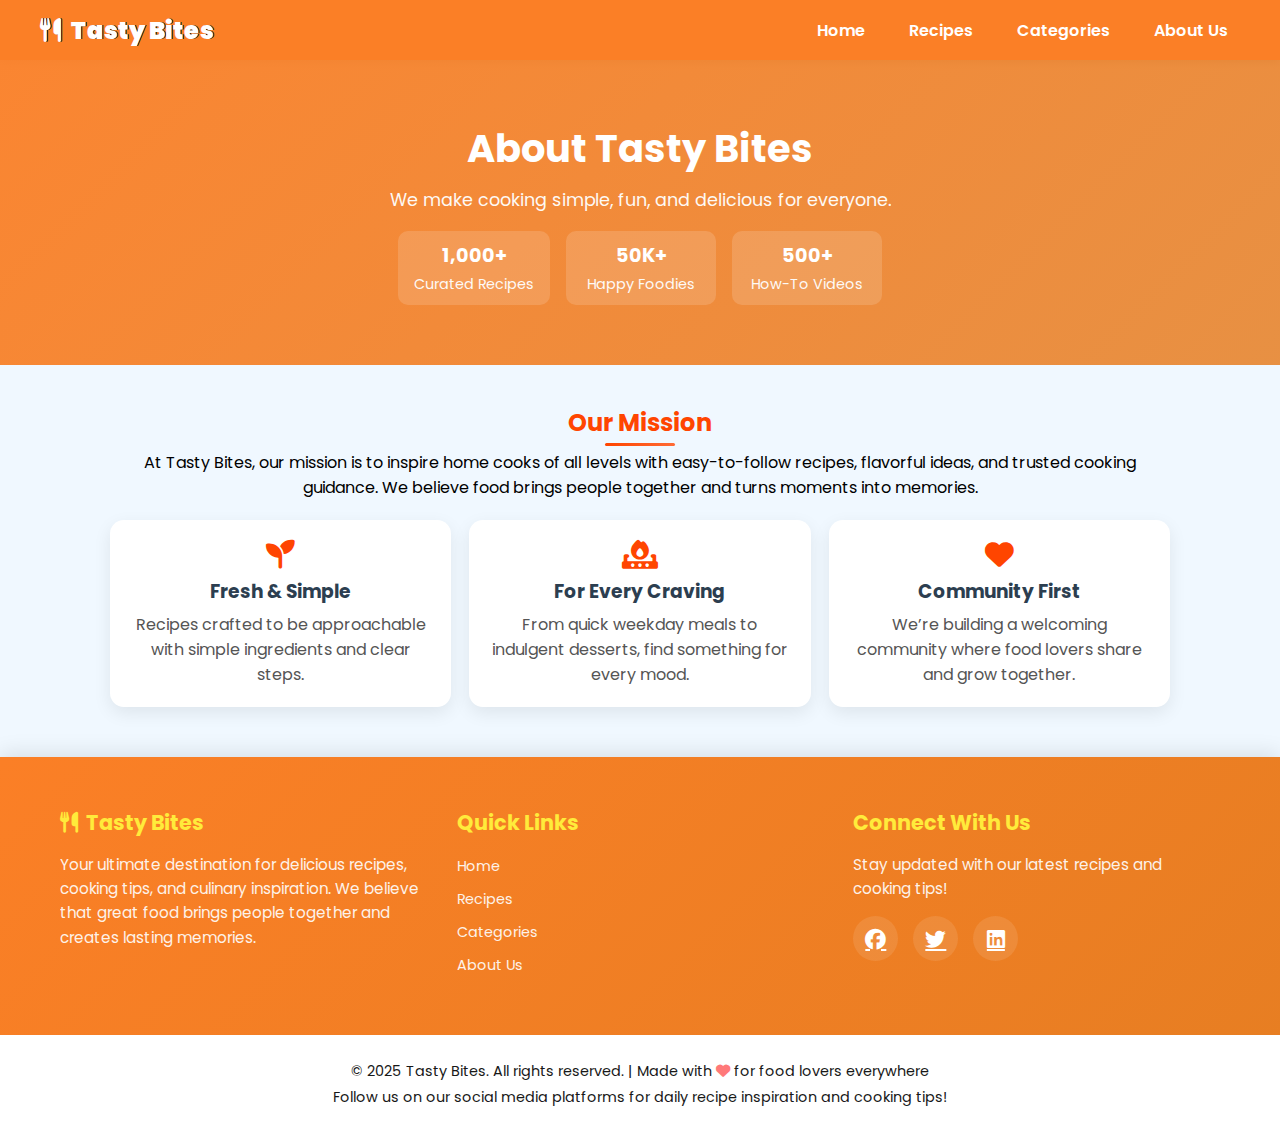
<file: about.html>
<!DOCTYPE html>
<html lang="en">
<head>
    <meta charset="UTF-8">
    <meta name="viewport" content="width=device-width, initial-scale=1.0">
    <title>About Us - Tasty Bites</title>
    <link rel="stylesheet" href="about.css">
    <link href="https://fonts.googleapis.com/css2?family=Poppins:wght@400;600;700&display=swap" rel="stylesheet">
    <link rel="stylesheet" href="https://cdnjs.cloudflare.com/ajax/libs/font-awesome/6.4.2/css/all.min.css">
</head>
<body>
    <header>
        <nav>
          <h1><i class="fa-solid fa-utensils"></i><span> Tasty Bites</span></h1>
          <ul class="nav-links">
            <li><a href="index.html">Home</a></li>
            <li><a href="Recipes.html">Recipes</a></li>
            <li><a href="categories.html">Categories</a></li>
            <li><a href="about.html">About Us</a></li>
    
          </ul>
          <div class="menu-icon">
            <i class="fa-solid fa-bars"></i>
          </div>
        </nav>
      </header>

    <main>
        <section class="about-hero">
            <div class="about-hero-content">
                <h1>About Tasty Bites</h1>
                <p>We make cooking simple, fun, and delicious for everyone.</p>
                <div class="hero-stats">
                    <div class="stat"><span id="stat-recipes">1,000+</span><p>Curated Recipes</p></div>
                    <div class="stat"><span id="stat-users">50K+</span><p>Happy Foodies</p></div>
                    <div class="stat"><span id="stat-videos">500+</span><p>How-To Videos</p></div>
                </div>
            </div>
        </section>

        <section class="about-section">
            <h2>Our Mission</h2>
            <p>At Tasty Bites, our mission is to inspire home cooks of all levels with easy-to-follow recipes, flavorful ideas, and trusted cooking guidance. We believe food brings people together and turns moments into memories.</p>
        </section>

        <section class="about-grid">
            <div class="about-card">
                <i class="fa-solid fa-seedling"></i>
                <h3>Fresh & Simple</h3>
                <p>Recipes crafted to be approachable with simple ingredients and clear steps.</p>
            </div>
            <div class="about-card">
                <i class="fa-solid fa-fire-burner"></i>
                <h3>For Every Craving</h3>
                <p>From quick weekday meals to indulgent desserts, find something for every mood.</p>
            </div>
            <div class="about-card">
                <i class="fa-solid fa-heart"></i>
                <h3>Community First</h3>
                <p>We’re building a welcoming community where food lovers share and grow together.</p>
            </div>
        </section>

       
    </main>

    <footer>
        <div class="footer-content">
            <div class="footer-section">
                <h3><i class="fa-solid fa-utensils"></i> Tasty Bites</h3>
                <p>Your ultimate destination for delicious recipes, cooking tips, and culinary inspiration. We believe that great food brings people together and creates lasting memories.</p>
            </div>

            <div class="footer-section">
                <h3>Quick Links</h3>
                <ul>
                    <li><a href="index.html">Home</a></li>
                    <li><a href="Recipes.html">Recipes</a></li>
                    <li><a href="categories.html">Categories</a></li>
                    <li><a href="about.html">About Us</a></li>
                </ul>
            </div>

            <div class="footer-section">
                <h3>Connect With Us</h3>
                <p>Stay updated with our latest recipes and cooking tips!</p>
                <div class="social-icons">
                    <a href="#" title="Facebook"><i class="fa-brands fa-facebook"></i></a>
                    <a href="#" title="Twitter"><i class="fa-brands fa-twitter"></i></a>
                    <a href="#" title="LinkedIn"><i class="fa-brands fa-linkedin"></i></a>
                </div>
            </div>
        </div>

        <div class="footer-bottom">
            <p>&copy; 2025 Tasty Bites. All rights reserved. | Made with <i class="fa-solid fa-heart" style="color: #ff6b6b;"></i> for food lovers everywhere</p>
            <p>Follow us on our social media platforms for daily recipe inspiration and cooking tips!</p>
        </div>
    </footer>

    </body>
    </html>
</file>
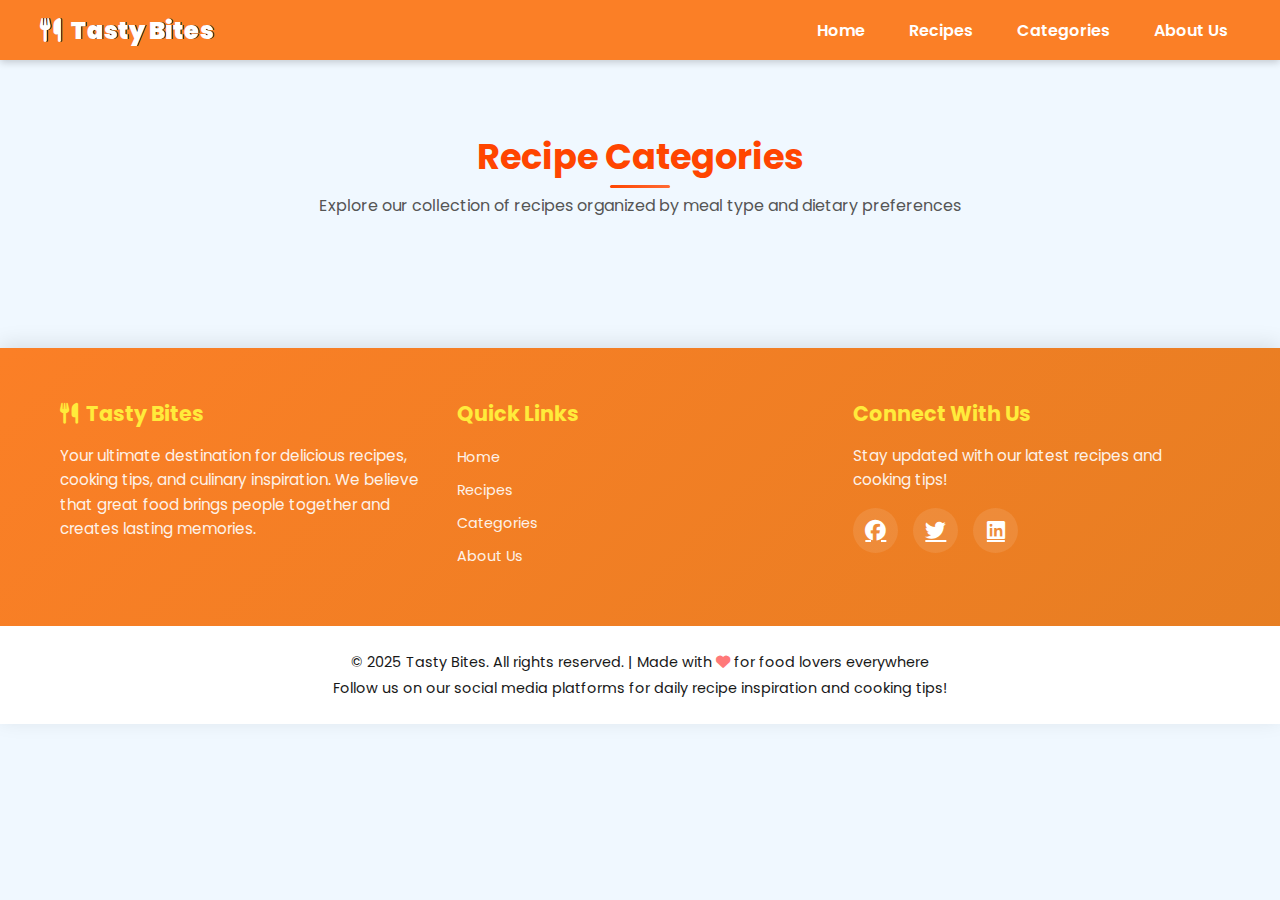
<file: categories.html>
<!DOCTYPE html>
<html lang="en">
<head>
    <meta charset="UTF-8">
    <meta name="viewport" content="width=device-width, initial-scale=1.0">
    <title>Document</title>
    <link rel="stylesheet" href="categories.css">
     <!-- Google Font -->
  <link href="https://fonts.googleapis.com/css2?family=Poppins:wght@400;600&display=swap" rel="stylesheet">
  <!-- Font Awesome -->
  <link rel="stylesheet" href="https://cdnjs.cloudflare.com/ajax/libs/font-awesome/6.4.2/css/all.min.css">

</head>
<body>
  <header>
    <nav>
      <h1><i class="fa-solid fa-utensils"></i><span> Tasty Bites</span></h1>
      <ul class="nav-links">
        <li><a href="index.html">Home</a></li>
        <li><a href="Recipes.html">Recipes</a></li>
        <li><a href="categories.html">Categories</a></li>
        <li><a href="about.html">About Us</a></li>

      </ul>
      <div class="menu-icon">
        <i class="fa-solid fa-bars"></i>
      </div>
    </nav>
  </header>
  <main class="main">
    <h1>Recipe Categories
</h1>
<p>Explore our collection of recipes organized by meal type and dietary preferences

</p>
    <div class="fcategories">

    </div>
  </main>

  <footer>
  <div class="footer-content">
    <div class="footer-section">
      <h3><i class="fa-solid fa-utensils"></i> Tasty Bites</h3>
      <p>Your ultimate destination for delicious recipes, cooking tips, and culinary inspiration. We believe that great food brings people together and creates lasting memories.</p>
    </div>
    
    <div class="footer-section">
      <h3>Quick Links</h3>
      <ul>
        <li><a href="index.html">Home</a></li>
        <li><a href="Recipes.html">Recipes</a></li>
        <li><a href="categories.html">Categories</a></li>
        <li><a href="#about.html">About Us</a></li>
      </ul>
    </div>
    
    
    
    <div class="footer-section">
      <h3>Connect With Us</h3>
      <p>Stay updated with our latest recipes and cooking tips!</p>
      <div class="social-icons">
        <a href="#" title="Facebook"><i class="fa-brands fa-facebook"></i></a>
        <a href="#" title="Twitter"><i class="fa-brands fa-twitter"></i></a>
        <a href="#" title="LinkedIn"><i class="fa-brands fa-linkedin"></i></a>
      </div>
    </div>
  </div>
  
  <div class="footer-bottom">
    <p>&copy; 2025 Tasty Bites. All rights reserved. | Made with <i class="fa-solid fa-heart" style="color: #ff6b6b;"></i> for food lovers everywhere</p>
    <p>Follow us on our social media platforms for daily recipe inspiration and cooking tips!</p>
  </div>
</footer>
  <script src="categories.js"></script>
</body>
</html>
</file>
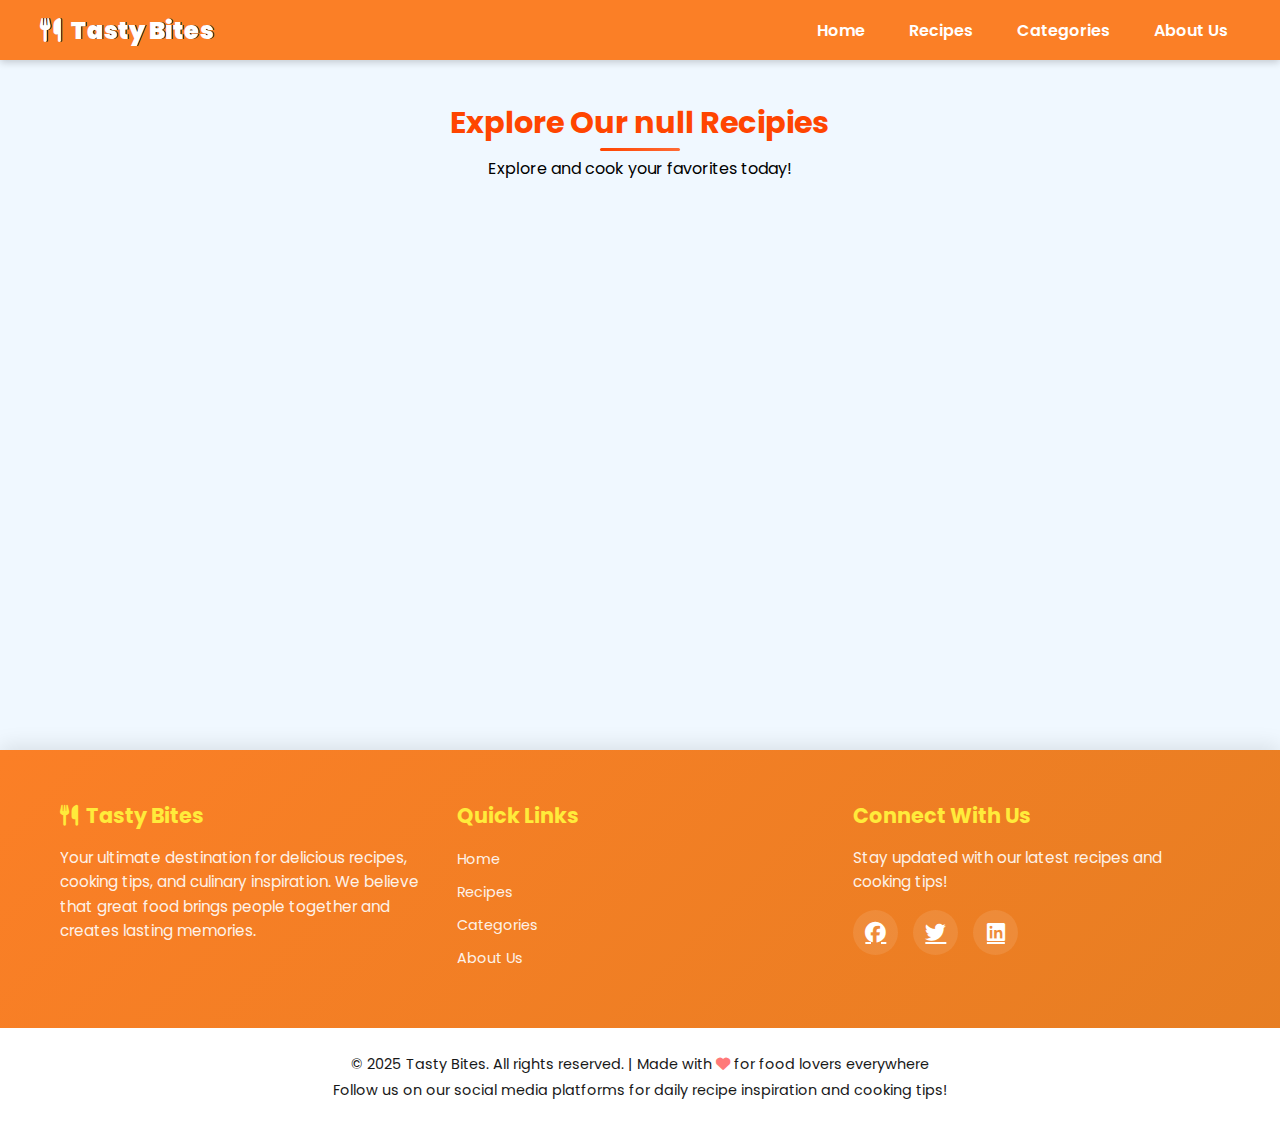
<file: categoryview.html>
<!DOCTYPE html>
<html lang="en">
<head>
    <meta charset="UTF-8">
    <meta name="viewport" content="width=device-width, initial-scale=1.0">
    <title>Document</title>
    <link rel="stylesheet" href="categoryview.css">
     <!-- Google Font -->
  <link href="https://fonts.googleapis.com/css2?family=Poppins:wght@400;600&display=swap" rel="stylesheet">
  <!-- Font Awesome -->
  <link rel="stylesheet" href="https://cdnjs.cloudflare.com/ajax/libs/font-awesome/6.4.2/css/all.min.css">

</head>
<body>
  <header>
    <nav>
      <h1><i class="fa-solid fa-utensils"></i><span> Tasty Bites</span></h1>
      <ul class="nav-links">
        <li><a href="index.html">Home</a></li>
        <li><a href="Recipes.html">Recipes</a></li>
        <li><a href="categories.html">Categories</a></li>
        <li><a href="about.html">About Us</a></li>

      </ul>
      <div class="menu-icon">
        <i class="fa-solid fa-bars"></i>
      </div>
    </nav>
  </header>
  <main class="main">
    <div class="heading"></div>
        <p>Explore and cook your favorites today!</p>
        
        <div class="cards"></div>
        

    </main>

  <footer>
  <div class="footer-content">
    <div class="footer-section">
      <h3><i class="fa-solid fa-utensils"></i> Tasty Bites</h3>
      <p>Your ultimate destination for delicious recipes, cooking tips, and culinary inspiration. We believe that great food brings people together and creates lasting memories.</p>
    </div>
    
    <div class="footer-section">
      <h3>Quick Links</h3>
      <ul>
        <li><a href="index.html">Home</a></li>
        <li><a href="Recipes.html">Recipes</a></li>
        <li><a href="categories.html">Categories</a></li>
        <li><a href="#about.html">About Us</a></li>
      </ul>
    </div>
    
    
    
    <div class="footer-section">
      <h3>Connect With Us</h3>
      <p>Stay updated with our latest recipes and cooking tips!</p>
      <div class="social-icons">
        <a href="#" title="Facebook"><i class="fa-brands fa-facebook"></i></a>
        <a href="#" title="Twitter"><i class="fa-brands fa-twitter"></i></a>
        <a href="#" title="LinkedIn"><i class="fa-brands fa-linkedin"></i></a>
   
      </div>
    </div>
  </div>
  
  <div class="footer-bottom">
    <p>&copy; 2025 Tasty Bites. All rights reserved. | Made with <i class="fa-solid fa-heart" style="color: #ff6b6b;"></i> for food lovers everywhere</p>
    <p>Follow us on our social media platforms for daily recipe inspiration and cooking tips!</p>
  </div>
</footer>
  <script src="categoryview.js"></script>
</body>
</html>
</file>
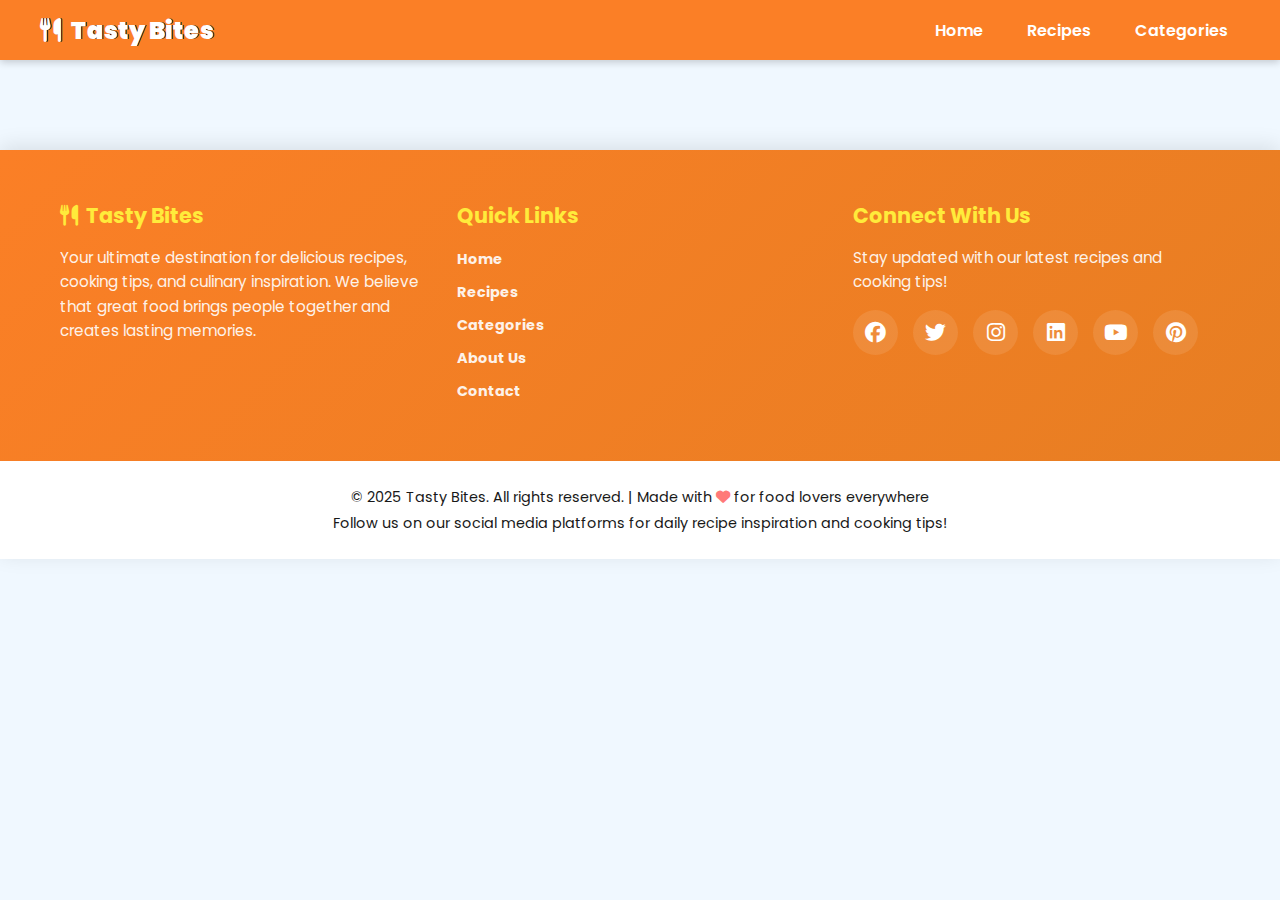
<file: mealdes.html>
<!DOCTYPE html>
<html lang="en">
<head>
    <meta charset="UTF-8">
    <meta name="viewport" content="width=device-width, initial-scale=1.0">
    <title>Document</title>
    <link rel="stylesheet" href="mealdes.css">
     <!-- Google Font -->
  <link href="https://fonts.googleapis.com/css2?family=Poppins:wght@400;600&display=swap" rel="stylesheet">
  <!-- Font Awesome -->
  <link rel="stylesheet" href="https://cdnjs.cloudflare.com/ajax/libs/font-awesome/6.4.2/css/all.min.css">


</head>
<body>
    <header>
    <nav>
      <h1><i class="fa-solid fa-utensils"></i><span> Tasty Bites</span></h1>
      <ul>
        <li><a href="index.html">Home</a></li>
        <li><a href="Recipes.html">Recipes</a></li>
        <li><a href="categories.html">Categories</a></li>
      </ul>
    </nav>
  </header>
  <!-- ...existing code... -->
<main id="main">
    
</main>
<footer>
  <div class="footer-content">
    <div class="footer-section">
      <h3><i class="fa-solid fa-utensils"></i> Tasty Bites</h3>
      <p>Your ultimate destination for delicious recipes, cooking tips, and culinary inspiration. We believe that great food brings people together and creates lasting memories.</p>
    </div>
    
    <div class="footer-section">
      <h3>Quick Links</h3>
      <ul>
        <li><a href="index.html">Home</a></li>
        <li><a href="Recipes.html">Recipes</a></li>
        <li><a href="categories.html">Categories</a></li>
        <li><a href="#about">About Us</a></li>
        <li><a href="#contact">Contact</a></li>
      </ul>
    </div>
    
    
    
    <div class="footer-section">
      <h3>Connect With Us</h3>
      <p>Stay updated with our latest recipes and cooking tips!</p>
      <div class="social-icons">
        <a href="#" title="Facebook"><i class="fa-brands fa-facebook"></i></a>
        <a href="#" title="Twitter"><i class="fa-brands fa-twitter"></i></a>
        <a href="#" title="Instagram"><i class="fa-brands fa-instagram"></i></a>
        <a href="#" title="LinkedIn"><i class="fa-brands fa-linkedin"></i></a>
        <a href="#" title="YouTube"><i class="fa-brands fa-youtube"></i></a>
        <a href="#" title="Pinterest"><i class="fa-brands fa-pinterest"></i></a>
      </div>
    </div>
  </div>
  
  <div class="footer-bottom">
    <p>&copy; 2025 Tasty Bites. All rights reserved. | Made with <i class="fa-solid fa-heart" style="color: #ff6b6b;"></i> for food lovers everywhere</p>
    <p>Follow us on our social media platforms for daily recipe inspiration and cooking tips!</p>
  </div>
</footer>
<!-- ...existing code... -->    
    <script src="mealdes.js"></script>
</body>
</html>
</file>
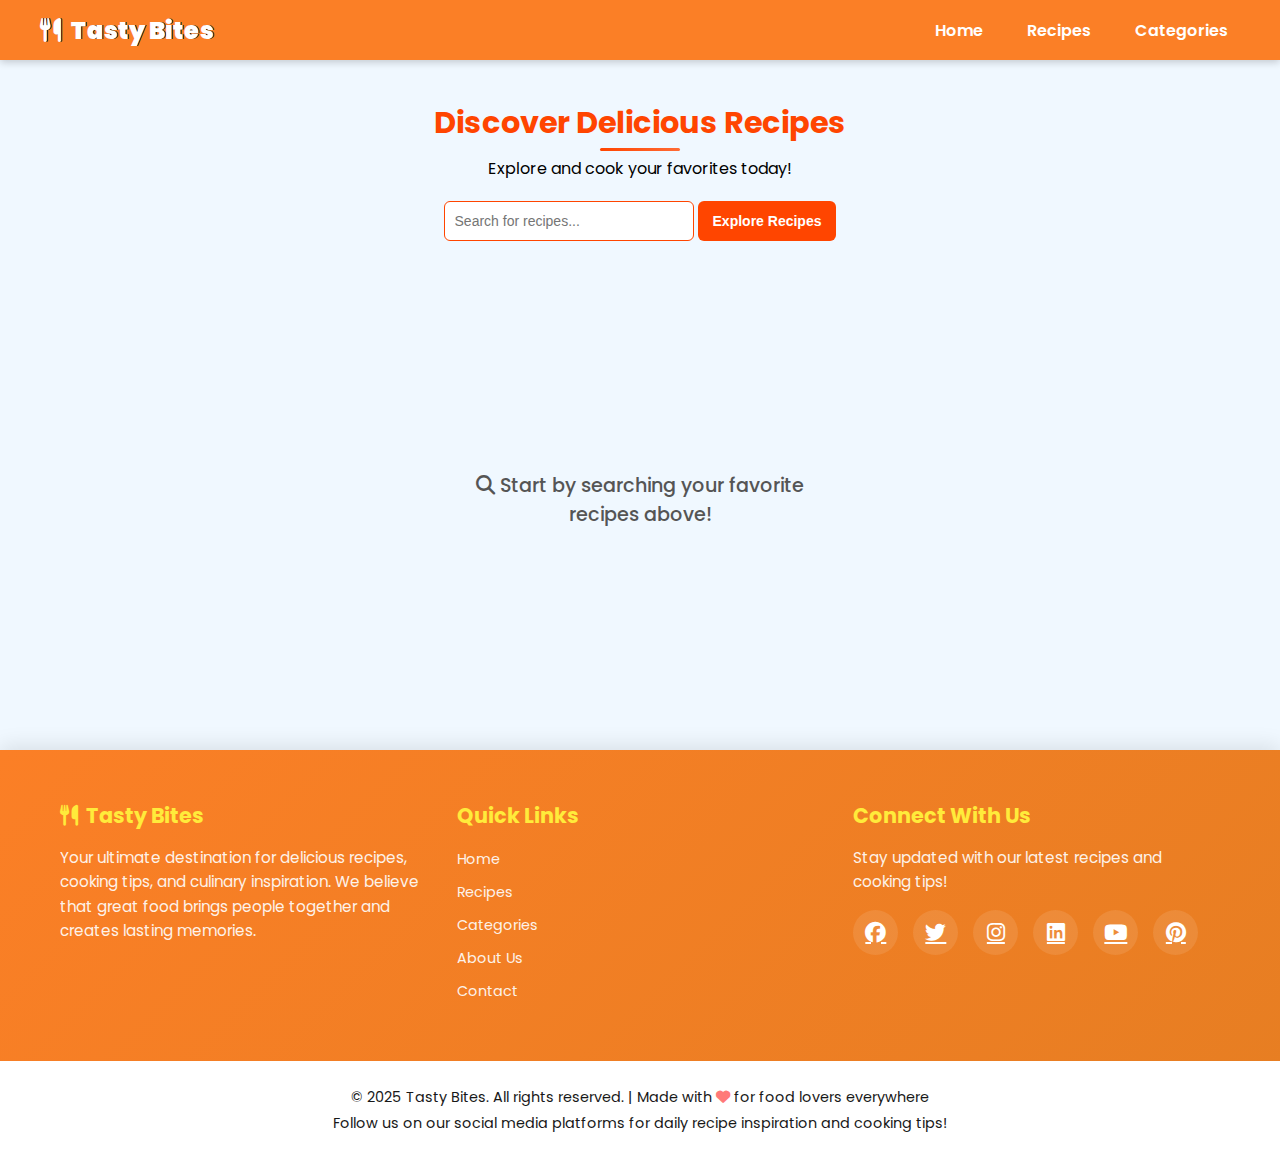
<file: Recipes.html>
<!DOCTYPE html>
<html lang="en">

<head>
    <meta charset="UTF-8">
    <meta name="viewport" content="width=device-width, initial-scale=1.0">
    <title>Tasty Bites - Recipes</title>
    <!-- Google Font -->
    <link href="https://fonts.googleapis.com/css2?family=Poppins:wght@400;600&display=swap" rel="stylesheet">
    <!-- Font Awesome -->
    <link rel="stylesheet" href="https://cdnjs.cloudflare.com/ajax/libs/font-awesome/6.4.2/css/all.min.css">


    <link rel="stylesheet" href="Recipes.css">
</head>

<body>
    <header>
        <nav>
            <h1><i class="fa-solid fa-utensils"></i><span> Tasty Bites</span></h1>
            <ul>
                <li><a href="index.html">Home</a></li>
                <li><a href="Recipes.html">Recipes</a></li>
                <li><a href="categories.html">Categories</a></li>
            </ul>
        </nav>
    </header>
    <main class="main">
        <h1>Discover Delicious Recipes</h1>
        <p>Explore and cook your favorites today!</p>
        <div class="finder">
            <input id="input1" type="text" placeholder="Search for recipes...">
            <button onclick="fetchrec()">Explore Recipes</button>
        </div>
        <div class="cards"></div>
        <div  id="norecipes">
            <p><i class="fa-solid fa-search"></i> Start by searching your favorite recipes above!</p>
        </div>

    </main>
    <footer>
  <div class="footer-content">
    <div class="footer-section">
      <h3><i class="fa-solid fa-utensils"></i> Tasty Bites</h3>
      <p>Your ultimate destination for delicious recipes, cooking tips, and culinary inspiration. We believe that great food brings people together and creates lasting memories.</p>
    </div>
    
    <div class="footer-section">
      <h3>Quick Links</h3>
      <ul>
        <li><a href="index.html">Home</a></li>
        <li><a href="Recipes.html">Recipes</a></li>
        <li><a href="categories.html">Categories</a></li>
        <li><a href="#about">About Us</a></li>
        <li><a href="#contact">Contact</a></li>
      </ul>
    </div>
    
    
    
    <div class="footer-section">
      <h3>Connect With Us</h3>
      <p>Stay updated with our latest recipes and cooking tips!</p>
      <div class="social-icons">
        <a href="#" title="Facebook"><i class="fa-brands fa-facebook"></i></a>
        <a href="#" title="Twitter"><i class="fa-brands fa-twitter"></i></a>
        <a href="#" title="Instagram"><i class="fa-brands fa-instagram"></i></a>
        <a href="#" title="LinkedIn"><i class="fa-brands fa-linkedin"></i></a>
        <a href="#" title="YouTube"><i class="fa-brands fa-youtube"></i></a>
        <a href="#" title="Pinterest"><i class="fa-brands fa-pinterest"></i></a>
      </div>
    </div>
  </div>
  
  <div class="footer-bottom">
    <p>&copy; 2025 Tasty Bites. All rights reserved. | Made with <i class="fa-solid fa-heart" style="color: #ff6b6b;"></i> for food lovers everywhere</p>
    <p>Follow us on our social media platforms for daily recipe inspiration and cooking tips!</p>
  </div>
</footer>

    <script src="Recipes.js"></script>
</body>

</html>
</file>
<file: about.css>
* {
    margin: 0;
    padding: 0;
    box-sizing: border-box;
}

body {
    font-family: 'Poppins', sans-serif;
    background-color: aliceblue;
}
.menu-icon{
    display: none;
    color: white;
 }
/* Navbar (match theme) */
nav {
    display: flex;
    justify-content: space-between;
    align-items: center;
    padding: 0 40px;
    height: 60px;
    box-shadow: 0px 2px 8px rgba(0, 0, 0, 0.2);
    background: #fb7f26;
}

nav h1 {
    display: flex;
    align-items: center;
    color: #fff;
    font-size: 1.5rem;
    font-weight: 900;
}

nav h1 i {
    margin-right: 10px;
    color: #fff;
    text-shadow: 1px 0px black;
}

nav h1 span { text-shadow: 1px 0px black; }

nav ul { display: flex; flex-direction: row; }
nav ul li { list-style: none; margin-left: 20px; }
nav ul li a { text-decoration: none; color: #fff; font-weight: 600; transition: all .3s ease; padding: 8px 12px; border-radius: 6px; }
nav ul li a:hover { color: #ffeb3b; transform: translateY(-2px); }

/* Hero */
.about-hero {
    position: relative;
    background: linear-gradient(135deg, rgba(251,127,38,.95), rgba(230,126,34,.85)), url('https://images.unsplash.com/photo-1504674900247-0877df9cc836?q=80&w=2070&auto=format&fit=crop') center/cover no-repeat;
    color: #fff;
}

.about-hero-content {
    max-width: 1100px;
    margin: 0 auto;
    padding: 60px 20px;
    text-align: center;
}

.about-hero h1 { font-size: 2.4rem; margin-bottom: 10px; }
.about-hero p { font-size: 1.1rem; opacity: .95; }

.hero-stats { display: flex; gap: 16px; justify-content: center; margin-top: 18px; flex-wrap: wrap; }
.hero-stats .stat { background: rgba(255,255,255,.15); padding: 10px 16px; border-radius: 10px; min-width: 150px; }
.hero-stats .stat span { font-weight: 700; font-size: 1.2rem; display: block; }
.hero-stats .stat p { margin-top: 4px; font-size: .9rem; }

/* Sections */
.about-section { max-width: 1100px; margin: 40px auto 0; padding: 0 20px; text-align: center; }
.about-section h2 { color: orangered; position: relative; display: inline-block; margin-bottom: 10px; }
.about-section h2::after { content:''; position:absolute; left:50%; transform:translateX(-50%); bottom:-6px; width:70px; height:3px; background: linear-gradient(90deg, orangered, #ff6b35); border-radius:2px; }
.about-section.light { background: #fff; border: 1px solid #eee; border-radius: 14px; padding: 20px; box-shadow: 0 4px 16px rgba(0,0,0,.06); margin-top: 30px; }

.about-grid { max-width: 1100px; margin: 20px auto 0; padding: 0 20px; display: grid; grid-template-columns: repeat(auto-fit, minmax(240px,1fr)); gap: 18px; }
.about-card { background: #fff; border-radius: 14px; padding: 20px; text-align: center; box-shadow: 0 6px 18px rgba(0,0,0,.08); }
.about-card i { font-size: 1.8rem; color: orangered; margin-bottom: 8px; }
.about-card h3 { margin-bottom: 6px; color: #2c3e50; }
.about-card p { color: #555; }

.contact-actions { display:flex; gap:12px; justify-content:center; margin-top:12px; flex-wrap: wrap; }
.btn { height: 40px; border-radius: 8px; padding: 0 14px; display:inline-flex; align-items:center; gap:8px; background:#fff; color:#333; border:1px solid #eee; text-decoration:none; font-weight:600; }
.btn.primary { background: orangered; border-color: orangered; color: #fff; }
.btn:hover { transform: translateY(-2px); box-shadow: 0 6px 16px rgba(0,0,0,.08); }

/* Footer (match theme) */
footer { background: linear-gradient(135deg, #fb7f26, #e67e22); color: white; margin-top: 50px; box-shadow: 0 -4px 20px rgba(0, 0, 0, 0.1); }
.footer-content { display: grid; grid-template-columns: repeat(auto-fit, minmax(250px, 1fr)); gap: 30px; padding: 50px 20px; max-width: 1200px; margin: 0 auto; }
.footer-section h3 { font-size: 1.3rem; margin-bottom: 15px; color: #ffeb3b; display: flex; align-items: center; gap: 8px; }
.footer-section p { font-size: 0.95rem; line-height: 1.6; opacity: 0.9; margin-bottom: 15px; }
.footer-section ul { list-style: none; padding: 0; }
.footer-section ul li { margin-bottom: 8px; }
.footer-section ul li a { color: white; text-decoration: none; font-size: 0.9rem; transition: all 0.3s ease; opacity: 0.9; }
.footer-section ul li a:hover { color: #ffeb3b; opacity: 1; transform: translateX(5px); }
.footer-section .social-icons { display: flex; gap: 15px; margin-top: 15px; flex-wrap: wrap; }
.footer-section .social-icons a { color: white; font-size: 1.3rem; transition: all 0.3s ease; padding: 8px; border-radius: 50%; background: rgba(255, 255, 255, 0.1); width: 45px; height: 45px; display: flex; align-items: center; justify-content: center; }
.footer-section .social-icons a:hover { color: #ffeb3b; background: rgba(255, 255, 255, 0.2); transform: translateY(-3px) scale(1.1); box-shadow: 0 5px 15px rgba(0, 0, 0, 0.2); }
.footer-bottom { background: rgb(255, 255, 255); color: black; padding: 20px; text-align: center; border-top: 1px solid rgba(255, 255, 255, 0.1); }
.footer-bottom p { margin: 5px 0; font-size: 0.9rem; opacity: 0.9; }

/* Responsive */
@media (max-width: 768px) {
    nav { flex-direction: row; height: auto; padding: 15px; }
    nav h1 span { display: none; }
    nav ul {
        margin-top: 10px;
        display: none;
        flex-direction: column;
        align-items: center;
        justify-content: center;
        gap: 10px;
        position: absolute;
        top: 50px;
        left: 0;
        width: 100%;
        background: #fb7f26;
        z-index: 1000;
    }

    .menu-icon{
       display: block;
       font-size: 1.3rem;
    }    .about-hero h1 { font-size: 2rem; }
}
</file>
<file: categories.css>
* {
     margin: 0;
     padding: 0;
     box-sizing: border-box;
 }

 @keyframes fadeInUp {
     from {
         opacity: 0;
         transform: translateY(30px);
     }

     to {
         opacity: 1;
         transform: translateY(0);
     }
 }

 body {
     font-family: 'Poppins', sans-serif;
     background-color: aliceblue;
 }

 .menu-icon{
    display: none;
    color: white;
 }
 /* Navbar */
 nav {
     display: flex;
     justify-content: space-between;
     align-items: center;
     padding: 0 40px;
     height: 60px;
     box-shadow: 0px 2px 8px rgba(0, 0, 0, 0.2);
     background: #fb7f26;
 }

 nav h1 {
     display: flex;
     align-items: center;
     color: rgb(255, 255, 255);
     font-size: 1.5rem;
     font-weight: 900;
 }

 nav h1 i {
     margin-right: 10px;
     color: rgb(255, 255, 255);
     text-shadow: 1px 0px black;
 }

 nav h1 span {
     text-shadow: 1px 0px black;

 }

 nav ul {
     display: flex;
     flex-direction: row;
 }

 nav ul li {
     list-style: none;
     margin-left: 20px;
 }

 nav ul li a {
     text-decoration: none;
     color: rgb(255, 255, 255);
     font-weight: 600;
     transition: all 0.3s ease;
     padding: 8px 12px;
     border-radius: 6px;
 }

 nav ul li a:hover {
     color: #ffeb3b;
     transform: translateY(-2px);
     transition: all 0.3s ease;
 }
.main{
         margin: 20px 100px;
         padding: 50px 20px;
     text-align: center;
}
  .main h1 {
     font-size: 2.2rem;
     color: orangered;
     margin-bottom: 10px;
     position: relative;
     display: inline-block;
 }

 .main h1::after {
     content: '';
     position: absolute;
     bottom: -5px;
     left: 50%;
     transform: translateX(-50%);
     width: 60px;
     height: 3px;
     background: linear-gradient(90deg, orangered, #ff6b35);
     border-radius: 2px;
 }

 .main p {
     font-size: 1rem;
     color: #555;
     margin-bottom: 30px;
 }
 .fcategories{
    gap: 20px;
    width: 100%;
    display: grid;
    grid-template-columns: repeat(auto-fit,minmax(300px,1fr));
 }
 .categoriesdiv{
    position: relative;
    height: fit-content;
    /* width: 100%; */
    background-color: #ffffff;
    color: rgb(0, 0, 0);
    /* margin: 20px 0px; */
        box-shadow:0px 3px 8px rgba(0, 0, 0, 0.366);
        border-radius: 12px;

    
 }
 .categoriesdiv img{
            border-radius: 12px 12px 0px 0px;

    width: 100%;
    box-shadow:0px 3px 8px rgba(0, 0, 0, 0.366);
 }
 .categoriesdiv .pp{
    position: absolute;
    bottom: 80px;
    left: 15px;
    background-color: green;
    padding:0px 10px;
    border-radius:20px ;
    color: white;
    font-size: 0.9rem;
    font-weight: 800;
        box-shadow:0px 3px 8px rgba(0, 0, 0, 0.366);

 }
 .categoriesdiv .descrip{
    text-align: left;
    padding-left: 10px;
    padding-top: 10px;
 }
 .categoriesdiv p{
    display: -webkit-box;
         -webkit-line-clamp: 2;
         line-clamp: 2;
         -webkit-box-orient: vertical;
         overflow: hidden;
         color: rgb(0, 0, 0);
         margin-bottom: 50px;

 }
 .explore button{
    background-color:rgba(255, 255, 255, 0) ;
    color: #fb7f26;
    font-weight: 700;
    padding: 5px;
    border: none;
    position: absolute;
    bottom: 12px;
    left: 12px;
    cursor: pointer;

    
 }

footer {
     background: linear-gradient(135deg, #fb7f26, #e67e22);
     color: white;
     margin-top: 50px;
     box-shadow: 0 -4px 20px rgba(0, 0, 0, 0.1);
 }

 .footer-content {
     display: grid;
     grid-template-columns: repeat(auto-fit, minmax(250px, 1fr));
     gap: 30px;
     padding: 50px 20px;
     max-width: 1200px;
     margin: 0 auto;
 }

 .footer-section h3 {
     font-size: 1.3rem;
     margin-bottom: 15px;
     color: #ffeb3b;
     display: flex;
     align-items: center;
     gap: 8px;
 }

 .footer-section p {
     font-size: 0.95rem;
     line-height: 1.6;
     opacity: 0.9;
     margin-bottom: 15px;
 }

 .footer-section ul {
     list-style: none;
     padding: 0;
 }

 .footer-section ul li {
     margin-bottom: 8px;
 }

 .footer-section ul li a {
     color: white;
     text-decoration: none;
     font-size: 0.9rem;
     transition: all 0.3s ease;
     opacity: 0.9;
 }

 .footer-section ul li a:hover {
     color: #ffeb3b;
     opacity: 1;
     transform: translateX(5px);
 }

 .footer-section .social-icons {
     display: flex;
     gap: 15px;
     margin-top: 15px;
     flex-wrap: wrap;
 }

 .footer-section .social-icons a {
     color: white;
     font-size: 1.3rem;
     transition: all 0.3s ease;
     padding: 8px;
     border-radius: 50%;
     background: rgba(255, 255, 255, 0.1);
     width: 45px;
     height: 45px;
     display: flex;
     align-items: center;
     justify-content: center;
 }

 .footer-section .social-icons a:hover {
     color: #ffeb3b;
     background: rgba(255, 255, 255, 0.2);
     transform: translateY(-3px) scale(1.1);
     box-shadow: 0 5px 15px rgba(0, 0, 0, 0.2);
 }

 .footer-bottom {
     background: rgb(255, 255, 255);
     color: black;
     padding: 20px;
     text-align: center;
     border-top: 1px solid rgba(255, 255, 255, 0.1);
 }

 .footer-bottom p {
     margin: 5px 0;
     font-size: 0.9rem;
     opacity: 0.9;
 }

 /* Responsive */

 @media (max-width: 768px) {
     nav {
         flex-direction: row;
         height: auto;
         padding: 15px;
     }

     nav h1 span {
         display: none;
     }

     nav ul {
        margin-top: 10px;
        display: none;
        flex-direction: column;
        align-items: center;
        justify-content: center;
        gap: 10px;
        position: absolute;
        top: 50px;
        left: 0;
        width: 100%;
        background: #fb7f26;
        z-index: 1000;
    }

    .menu-icon{
       display: block;
       font-size: 1.3rem;
    }

     .image-container {
         height: 50vh;
     }

     .hero-overlay h1 {
         font-size: 2rem;
     }

     .hero-overlay p {
         font-size: 1rem;
     }

     .finder input {
         width: 180px;
         margin-bottom: 10px;
         margin-right: 0px;
     }

     .finder button {
         width: 180px;
     }

     .finder {
         display: flex;
         flex-direction: column;
         align-items: center;
         animation: fadeInUp 1s ease-out 0.6s both;
     }

     .main {
         margin: 0px 20px;
         padding: 0% !important;
     }

     .main h1 {
         font-size: 20px;
         margin-top: 20px;
     }

     .fcategories {
         gap: 15px;
         /* padding: 15px; */
         width: 99vw;
     }

     

     .categoriesdiv {
         /* padding: 15px; */
         min-height: 180px;
         flex: 0 0 250px;
         min-width: 250px;
         width: 90%;
     }

     .categoriesdiv img {
         height: 200px;
         width: 100%;
         margin: 0%;
     }
     .categoriesdiv .pp{
        bottom: 80px;
     }

     .categoriesdiv p {
         font-size: 1rem;
     }

     .footer-content {
         grid-template-columns: 1fr;
         gap: 25px;
         padding: 30px 15px;
     }

     .footer-section h3 {
         font-size: 1.2rem;
     }

     .footer-section p {
         font-size: 0.9rem;
     }

     .footer-section .social-icons {
         justify-content: center;
     }

     .footer-bottom {
         padding: 15px;
     }

     .footer-bottom p {
         font-size: 0.85rem;
     }
 }
</file>
<file: categoryview.css>
* {
     margin: 0;
     padding: 0;
     box-sizing: border-box;
 }

 @keyframes fadeInUp {
     from {
         opacity: 0;
         transform: translateY(30px);
     }

     to {
         opacity: 1;
         transform: translateY(0);
     }
 }

 body {
     font-family: 'Poppins', sans-serif;
     background-color: aliceblue;
 }

 .menu-icon{
    display: none;
    color: white;
 }
 /* Navbar */
 nav {
     display: flex;
     justify-content: space-between;
     align-items: center;
     padding: 0 40px;
     height: 60px;
     box-shadow: 0px 2px 8px rgba(0, 0, 0, 0.2);
     background: #fb7f26;
 }

 nav h1 {
     display: flex;
     align-items: center;
     color: rgb(255, 255, 255);
     font-size: 1.5rem;
     font-weight: 900;
 }

 nav h1 i {
     margin-right: 10px;
     color: rgb(255, 255, 255);
     text-shadow: 1px 0px black;
 }

 nav h1 span {
     text-shadow: 1px 0px black;

 }

 nav ul {
     display: flex;
     flex-direction: row;
 }

 nav ul li {
     list-style: none;
     margin-left: 20px;
 }

 nav ul li a {
     text-decoration: none;
     color: rgb(255, 255, 255);
     font-weight: 600;
     transition: all 0.3s ease;
     padding: 8px 12px;
     border-radius: 6px;
 }

 nav ul li a:hover {
     color: #ffeb3b;
     transform: translateY(-2px);
     transition: all 0.3s ease;
 }
  main {
     /* margin-left: 50px; */
     margin-top: 50px;
     text-align: center;
     width: 90vw !important;
     margin: auto;
     min-height: 600px;

 }

 main h1 {
     font-size: 1.9rem;
     color: orangered;
     position: relative;
     margin-top: 40px;

 }

 .main p {
     margin-top: 10px;
 }

 .main h1::after {
     content: '';
     position: absolute;
     bottom: -5px;
     left: 50%;
     transform: translateX(-50%);
     width: 80px;
     height: 3px;
     background: linear-gradient(90deg, orangered, #ff6b35);
     border-radius: 2px;
 }
  .cards {
     display: grid;
     grid-template-columns: repeat(auto-fit, minmax(270px, 1fr));
     gap: 20px;
     max-width: 1100px;
     margin: auto;
 }

 .card {
     background: #fff;
     border-radius: 12px;
     box-shadow: 0 4px 12px #0000001a;
     overflow: hidden;
     margin-top: 50px;

 }

 .card:hover {
     transform: translateY(-5px);
 }

 .card img {
     width: 100%;
     height: 180px;
     object-fit: cover;
 }

 .card h2 {
     font-size: 1.0rem;
     text-align: left;
     margin-left: 15px;
     font-weight: 900 !important;
     margin-top: 5px;
     color: brown;
 }

 .card p {
     font-size: 0.9rem;
     color: #555;
     margin: 0 15px 10px 15px;
 }

 .card button {
     margin: 15px;
     padding: 10px 15px;
     border: none;
     border-radius: 6px;
     background: orangered;
     color: white;
     font-weight: 600;
     cursor: pointer;
 }

 .card button i {
     margin-right: 8px;
 }

 .card button:hover {
     background: darkred;
 }

 .tags {
     display: flex;
     flex-wrap: wrap;
     /* justify-content: center; */
     padding-left: 10px;
     gap: 8px;
     /* margin-bottom: 10px; */
 }

 .tags p {
     background-color: #8B4513;
     color: #fff;
     padding: 4px 10px;
     border-radius: 12px;
     font-size: 0.7rem;
     font-weight: 500;
     margin: 0;
 }

 .description {
     width: fit-content;
     text-align: left;
     margin-top: 2px !important;
     display: -webkit-box;
     -webkit-line-clamp: 2;
     line-clamp: 2;
     -webkit-box-orient: vertical;
     overflow: hidden;
 }

 .ing {
     text-align: left;
     display: -webkit-box;
     -webkit-line-clamp: 1;
     line-clamp: 1;
     -webkit-box-orient: vertical;
     overflow: hidden;
 }

 .btns {
     display: flex;
     flex-direction: row;

 }

 .btns button {
     font-size: 12px;
     width: fit-content;
 }
footer {
     background: linear-gradient(135deg, #fb7f26, #e67e22);
     color: white;
     margin-top: 50px;
     box-shadow: 0 -4px 20px rgba(0, 0, 0, 0.1);
 }

 .footer-content {
     display: grid;
     grid-template-columns: repeat(auto-fit, minmax(250px, 1fr));
     gap: 30px;
     padding: 50px 20px;
     max-width: 1200px;
     margin: 0 auto;
 }

 .footer-section h3 {
     font-size: 1.3rem;
     margin-bottom: 15px;
     color: #ffeb3b;
     display: flex;
     align-items: center;
     gap: 8px;
 }

 .footer-section p {
     font-size: 0.95rem;
     line-height: 1.6;
     opacity: 0.9;
     margin-bottom: 15px;
 }

 .footer-section ul {
     list-style: none;
     padding: 0;
 }

 .footer-section ul li {
     margin-bottom: 8px;
 }

 .footer-section ul li a {
     color: white;
     text-decoration: none;
     font-size: 0.9rem;
     transition: all 0.3s ease;
     opacity: 0.9;
 }

 .footer-section ul li a:hover {
     color: #ffeb3b;
     opacity: 1;
     transform: translateX(5px);
 }

 .footer-section .social-icons {
     display: flex;
     gap: 15px;
     margin-top: 15px;
     flex-wrap: wrap;
 }

 .footer-section .social-icons a {
     color: white;
     font-size: 1.3rem;
     transition: all 0.3s ease;
     padding: 8px;
     border-radius: 50%;
     background: rgba(255, 255, 255, 0.1);
     width: 45px;
     height: 45px;
     display: flex;
     align-items: center;
     justify-content: center;
 }

 .footer-section .social-icons a:hover {
     color: #ffeb3b;
     background: rgba(255, 255, 255, 0.2);
     transform: translateY(-3px) scale(1.1);
     box-shadow: 0 5px 15px rgba(0, 0, 0, 0.2);
 }

 .footer-bottom {
     background: rgb(255, 255, 255);
     color: black;
     padding: 20px;
     text-align: center;
     border-top: 1px solid rgba(255, 255, 255, 0.1);
 }

 .footer-bottom p {
     margin: 5px 0;
     font-size: 0.9rem;
     opacity: 0.9;
 }
 @media (max-width: 768px) {
     nav {
         flex-direction: row;
         height: auto;
         padding: 15px;
     }

     nav h1 span {
         display: none;
     }

     nav ul {
        margin-top: 10px;
        display: none;
        flex-direction: column;
        align-items: center;
        justify-content: center;
        gap: 10px;
        position: absolute;
        top: 50px;
        left: 0;
        width: 100%;
        background: #fb7f26;
        z-index: 1000;
    }

    .menu-icon{
       display: block;
       font-size: 1.3rem;
    }
      main {
         margin-left: 10px;
         margin-top: 30px;
              margin: auto;

     }

     main h1 {
         font-size: 1.5rem;
         color: orangered;
         position: relative;

     }

     main p {
         font-size: 15px;
     }
    
     .footer-content {
         grid-template-columns: 1fr;
         gap: 25px;
         padding: 30px 15px;
     }

     .footer-section h3 {
         font-size: 1.2rem;
     }

     .footer-section p {
         font-size: 0.9rem;
     }

     .footer-section .social-icons {
         justify-content: center;
     }

     .footer-bottom {
         padding: 15px;
     }

     .footer-bottom p {
         font-size: 0.85rem;
     }
 }
</file>
<file: mealdes.css>
* {
     margin: 0;
     padding: 0;
     box-sizing: border-box;
 }

 

 body {
     font-family: 'Poppins', sans-serif;
     background-color: aliceblue;
 }


 /* Navbar */
 nav {
     display: flex;
     justify-content: space-between;
     align-items: center;
     padding: 0 40px;
     height: 60px;
     box-shadow: 0px 2px 8px rgba(0, 0, 0, 0.2);
     background: #fb7f26;
 }

 nav h1 {
     display: flex;
     align-items: center;
     color: rgb(255, 255, 255);
     font-size: 1.5rem;
     font-weight: 900;
 }

 nav h1 i {
     margin-right: 10px;
     color: rgb(255, 255, 255);
     text-shadow: 1px 0px black;
 }

 nav h1 span {
     text-shadow: 1px 0px black;

 }

 nav ul {
     display: flex;
     flex-direction: row;
 }

 nav ul li {
     list-style: none;
     margin-left: 20px;
 }

 nav ul li a {
     text-decoration: none;
     color: rgb(255, 255, 255);
     font-weight: 600;
     transition: all 0.3s ease;
     padding: 8px 12px;
     border-radius: 6px;
 }

 nav ul li a:hover {
     color: #ffeb3b;
     transform: translateY(-2px);
     transition: all 0.3s ease;
 }
  @media (max-width: 768px) {
     nav {
         flex-direction: row;
         height: auto;
         padding: 15px;
     }

     nav h1 span {
         display: none;
     }

     nav ul {
         margin-top: 10px;
     }
    }

/* Categories section (match home page styles) */
.fcategories1 {
    margin: 50px auto;
    max-width: 1200px;
    padding: 0 20px;
}

.fcategories1 h1{
    color: orangered;
    text-align: center;
    font-size: 2.3rem;
    margin-bottom: 10px;
    font-weight: 600;
    position: relative;
    display: inline-block;
}

.fcategories1 h1::after {
    content: '';
    position: absolute;
    bottom: -5px;
    left: 50%;
    transform: translateX(-50%);
    width: 80px;
    height: 3px;
    background: linear-gradient(90deg, orangered, #ff6b35);
    border-radius: 2px;
}

.fcategories1 p{
    font-size: 1.2rem;
    margin-bottom: 20px;
    opacity: 0.9;
    text-align: center !important;
}

/* body {
    font-family: 'Segoe UI', Tahoma, Geneva, Verdana, sans-serif;
    background: #faf9f6;
    color: #333;
    margin: 0;
    padding: 20px;
} */

#main {
    max-width: 900px;
    margin: 0 auto;
    padding: 20px;
    /* background: #fff; */
    border-radius: 16px;
    margin: auto;
    /* box-shadow: 0 6px 18px rgba(0,0,0,0.1); */
}
#main h1 {
    text-align: center;
    font-size: 2rem;
    margin-bottom: 10px;
    color: #b3541e;
}

#main img {
    display: block;
    margin: 20px auto;
    max-width: 100%;
    border-radius: 12px;
    box-shadow: 0 4px 12px rgba(0,0,0,0.2);
}

#main p {
    font-size: 1rem;
    line-height: 1.6;
    margin: 10px 0;
}

h2 {
    margin-top: 25px;
    font-size: 1.5rem;
    color: #333;
    border-left: 6px solid #b3541e;
    padding-left: 10px;
}

.ingredients-grid {
    display: grid;
    grid-template-columns: repeat(auto-fit, minmax(140px, 1fr));
    gap: 12px;
    margin: 20px 0;
}

.boxdiv {
    padding: 10px;
    border: 1px solid #ddd;
    border-radius: 12px;
    background: #fef7f2;
    text-align: center;
    transition: transform 0.2s ease;
}

.boxdiv:hover {
    transform: scale(1.05);
    background: #f9ece4;
}

.boxdiv p:first-child {
    font-weight: bold;
    font-size: 1.1rem;
    margin-bottom: 4px;
    color: #333;
}

.boxdiv p:last-child {
    font-size: 0.95rem;
    color: #666;
}

a {
    text-decoration: none;
    color: #b3541e;
    font-weight: bold;
}

a:hover {
    text-decoration: underline;
    color: #7a2f0f;
}

.instructions {
    background: #fffaf7;
    padding: 15px;
    border-radius: 12px;
    border: 1px solid #eee;
    line-height: 1.7;
}
footer {
     background: linear-gradient(135deg, #fb7f26, #e67e22);
     color: white;
     margin-top: 50px;
     box-shadow: 0 -4px 20px rgba(0, 0, 0, 0.1);
 }

 .footer-content {
     display: grid;
     grid-template-columns: repeat(auto-fit, minmax(250px, 1fr));
     gap: 30px;
     padding: 50px 20px;
     max-width: 1200px;
     margin: 0 auto;
 }

 .footer-section h3 {
     font-size: 1.3rem;
     margin-bottom: 15px;
     color: #ffeb3b;
     display: flex;
     align-items: center;
     gap: 8px;
 }

 .footer-section p {
     font-size: 0.95rem;
     line-height: 1.6;
     opacity: 0.9;
     margin-bottom: 15px;
 }

 .footer-section ul {
     list-style: none;
     padding: 0;
 }

 .footer-section ul li {
     margin-bottom: 8px;
 }

 .footer-section ul li a {
     color: white;
     text-decoration: none;
     font-size: 0.9rem;
     transition: all 0.3s ease;
     opacity: 0.9;
 }

 .footer-section ul li a:hover {
     color: #ffeb3b;
     opacity: 1;
     transform: translateX(5px);
 }

 .footer-section .social-icons {
     display: flex;
     gap: 15px;
     margin-top: 15px;
     flex-wrap: wrap;
 }

 .footer-section .social-icons a {
     color: white;
     font-size: 1.3rem;
     transition: all 0.3s ease;
     padding: 8px;
     border-radius: 50%;
     background: rgba(255, 255, 255, 0.1);
     width: 45px;
     height: 45px;
     display: flex;
     align-items: center;
     justify-content: center;
 }

 .footer-section .social-icons a:hover {
     color: #ffeb3b;
     background: rgba(255, 255, 255, 0.2);
     transform: translateY(-3px) scale(1.1);
     box-shadow: 0 5px 15px rgba(0, 0, 0, 0.2);
 }

 .footer-bottom {
     background: rgb(255, 255, 255);
     color: black;
     padding: 20px;
     text-align: center;
     border-top: 1px solid rgba(255, 255, 255, 0.1);
 }

 .footer-bottom p {
     margin: 5px 0;
     font-size: 0.9rem;
     opacity: 0.9;
 }

@media (max-width: 768px) {
    .fcategories1 {
        margin: 30px auto;
        padding: 0 15px;
    }

    .fcategories1 h1 {
        font-size: 1.8rem;
    }

    .fcategories1 p {
        font-size: 1rem;
    }
}
</file>
<file: Recipes.css>
* {
     margin: 0;
     padding: 0;
     box-sizing: border-box;
 }

 @keyframes fadeInUp {
     from {
         opacity: 0;
         transform: translateY(30px);
     }

     to {
         opacity: 1;
         transform: translateY(0);
     }
 }

 body {
     font-family: 'Poppins', sans-serif;
     background-color: aliceblue;
 }

 .menu-icon{
    display: none;
    color: white;
 }
 /* Navbar */
 nav {
     display: flex;
     justify-content: space-between;
     align-items: center;
     padding: 0 40px;
     height: 60px;
     box-shadow: 0px 2px 8px rgba(0, 0, 0, 0.2);
     background: #fb7f26;
 }

 nav h1 {
     display: flex;
     align-items: center;
     color: rgb(255, 255, 255);
     font-size: 1.5rem;
     font-weight: 900;
 }

 nav h1 i {
     margin-right: 10px;
     color: rgb(255, 255, 255);
     text-shadow: 1px 0px black;
 }

 nav h1 span {
     text-shadow: 1px 0px black;

 }

 nav ul {
     display: flex;
     flex-direction: row;
 }

 nav ul li {
     list-style: none;
     margin-left: 20px;
 }

 nav ul li a {
     text-decoration: none;
     color: rgb(255, 255, 255);
     font-weight: 600;
     transition: all 0.3s ease;
     padding: 8px 12px;
     border-radius: 6px;
 }

 nav ul li a:hover {
     color: #ffeb3b;
     transform: translateY(-2px);
     transition: all 0.3s ease;
 }

 main {
     /* margin-left: 50px; */
     margin-top: 50px;
     text-align: center;
     width: 90vw !important;
     margin: auto;
     min-height: 600px;

 }

 main h1 {
     font-size: 1.9rem;
     color: orangered;
     position: relative;
     margin-top: 40px;

 }

 .main p {
     margin-top: 10px;
 }

 .main h1::after {
     content: '';
     position: absolute;
     bottom: -5px;
     left: 50%;
     transform: translateX(-50%);
     width: 80px;
     height: 3px;
     background: linear-gradient(90deg, orangered, #ff6b35);
     border-radius: 2px;
 }

 /* Search Finder */

 .finder input {
     height: 40px;
     width: 250px;
     padding: 0 10px;
     border-radius: 6px;
     border: none;
     outline: none;
     font-size: 14px;
     margin-bottom: 10px;
     margin-top: 20px;
     border: 1px solid orangered;
 }

 .finder button {
     height: 40px;
     border-radius: 6px;
     border: none;
     padding: 0 15px;
     font-size: 14px;
     background-color: orangered;
     color: white;
     font-weight: 600;
     cursor: pointer;

 }

 .finder button:active {
     background-color: rgb(253, 92, 34);
     box-shadow: inset 0px 2px 4px black;


 }

 .finder button:hover {
     background-color: rgba(255, 68, 0, 0.642);
 }

 #norecipes {
     margin: 70px auto;
     text-align: center;
     padding: 140px 60px;
     padding-left: 60px;
     max-width: 500px;

     /* background: #fff; */
     border-radius: 12px;
     /* box-shadow: 0px 4px 12px rgba(0,0,0,0.1); */
     animation: fadeIn 0.6s ease-in-out;
 }

 #norecipes p {
     font-size: 1.2rem;
     font-weight: 500;
     color: #555;
 }

 #norecipes p::before {
     content: "";
 }

 @keyframes fadeIn {
     from {
         opacity: 0;
         transform: translateY(20px);
     }

     to {
         opacity: 1;
         transform: translateY(0);
     }
 }

 .cards {
     display: grid;
     grid-template-columns: repeat(auto-fit, minmax(270px, 1fr));
     gap: 20px;
     max-width: 1100px;
     margin: auto;
 }

 .card {
     background: #fff;
     border-radius: 12px;
     box-shadow: 0 4px 12px #0000001a;
     overflow: hidden;
     margin-top: 50px;

 }

 .card:hover {
     transform: translateY(-5px);
 }

 .card img {
     width: 100%;
     height: 180px;
     object-fit: cover;
 }

 .card h2 {
     font-size: 1.0rem;
     text-align: left;
     margin-left: 15px;
     font-weight: 900 !important;
     margin-top: 5px;
     color: brown;
 }

 .card p {
     font-size: 0.9rem;
     color: #555;
     margin: 0 15px 10px 15px;
 }

 .card button {
     margin: 15px;
     padding: 10px 15px;
     border: none;
     border-radius: 6px;
     background: orangered;
     color: white;
     font-weight: 600;
     cursor: pointer;
 }

 .card button i {
     margin-right: 8px;
 }

 .card button:hover {
     background: darkred;
 }

 .tags {
     display: flex;
     flex-wrap: wrap;
     /* justify-content: center; */
     padding-left: 10px;
     gap: 8px;
     /* margin-bottom: 10px; */
 }

 .tags p {
     background-color: #8B4513;
     color: #fff;
     padding: 4px 10px;
     border-radius: 12px;
     font-size: 0.7rem;
     font-weight: 500;
     margin: 0;
 }

 .description {
     width: fit-content;
     text-align: left;
     margin-top: 2px !important;
     display: -webkit-box;
     -webkit-line-clamp: 2;
     line-clamp: 2;
     -webkit-box-orient: vertical;
     overflow: hidden;
 }

 .ing {
     text-align: left;
     display: -webkit-box;
     -webkit-line-clamp: 1;
     line-clamp: 1;
     -webkit-box-orient: vertical;
     overflow: hidden;
 }

 .btns {
     display: flex;
     flex-direction: row;

 }

 .btns button {
     font-size: 12px;
     width: fit-content;
 }
footer {
     background: linear-gradient(135deg, #fb7f26, #e67e22);
     color: white;
     margin-top: 50px;
     box-shadow: 0 -4px 20px rgba(0, 0, 0, 0.1);
 }

 .footer-content {
     display: grid;
     grid-template-columns: repeat(auto-fit, minmax(250px, 1fr));
     gap: 30px;
     padding: 50px 20px;
     max-width: 1200px;
     margin: 0 auto;
 }

 .footer-section h3 {
     font-size: 1.3rem;
     margin-bottom: 15px;
     color: #ffeb3b;
     display: flex;
     align-items: center;
     gap: 8px;
 }

 .footer-section p {
     font-size: 0.95rem;
     line-height: 1.6;
     opacity: 0.9;
     margin-bottom: 15px;
 }

 .footer-section ul {
     list-style: none;
     padding: 0;
 }

 .footer-section ul li {
     margin-bottom: 8px;
 }

 .footer-section ul li a {
     color: white;
     text-decoration: none;
     font-size: 0.9rem;
     transition: all 0.3s ease;
     opacity: 0.9;
 }

 .footer-section ul li a:hover {
     color: #ffeb3b;
     opacity: 1;
     transform: translateX(5px);
 }

 .footer-section .social-icons {
     display: flex;
     gap: 15px;
     margin-top: 15px;
     flex-wrap: wrap;
 }

 .footer-section .social-icons a {
     color: white;
     font-size: 1.3rem;
     transition: all 0.3s ease;
     padding: 8px;
     border-radius: 50%;
     background: rgba(255, 255, 255, 0.1);
     width: 45px;
     height: 45px;
     display: flex;
     align-items: center;
     justify-content: center;
 }

 .footer-section .social-icons a:hover {
     color: #ffeb3b;
     background: rgba(255, 255, 255, 0.2);
     transform: translateY(-3px) scale(1.1);
     box-shadow: 0 5px 15px rgba(0, 0, 0, 0.2);
 }

 .footer-bottom {
     background: rgb(255, 255, 255);
     color: black;
     padding: 20px;
     text-align: center;
     border-top: 1px solid rgba(255, 255, 255, 0.1);
 }

 .footer-bottom p {
     margin: 5px 0;
     font-size: 0.9rem;
     opacity: 0.9;
 }


 @media (max-width: 768px) {
     nav {
         flex-direction: row;
         height: auto;
         padding: 15px;
     }

     nav h1 span {
         display: none;
     }

     nav ul {
        margin-top: 10px;
        display: none;
        flex-direction: column;
        align-items: center;
        justify-content: center;
        gap: 10px;
        position: absolute;
        top: 50px;
        left: 0;
        width: 100%;
        background: #fb7f26;
        z-index: 1000;
    }

    .menu-icon{
       display: block;
       font-size: 1.3rem;
    }
     main {
         margin-left: 10px;
         margin-top: 30px;
              margin: auto;

     }

     main h1 {
         font-size: 1.5rem;
         color: orangered;
         position: relative;

     }

     main p {
         font-size: 15px;
     }
 }
</file>
